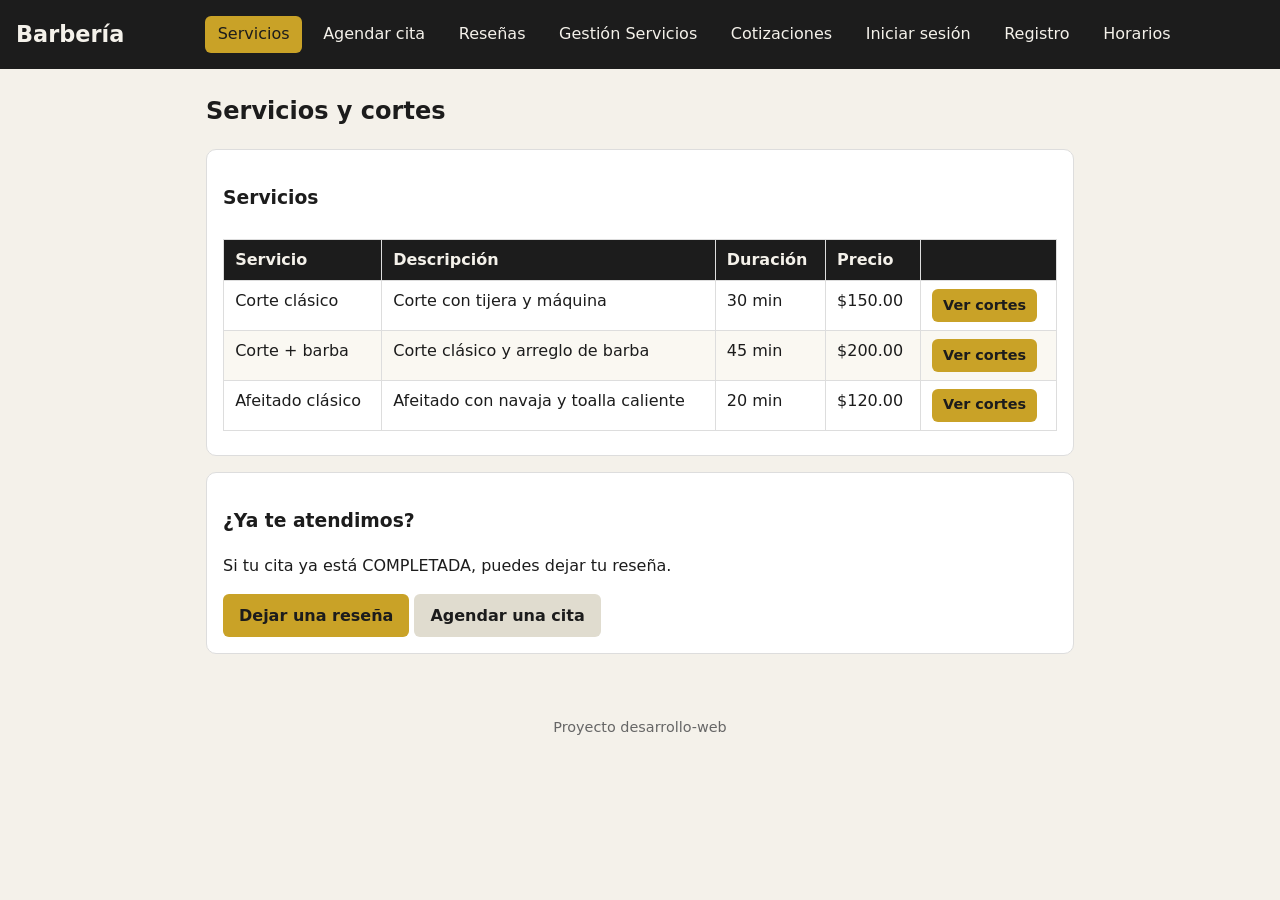
<file: frontend/index.html>
<!DOCTYPE html>
<html lang="es">
<head>
  <meta charset="UTF-8">
  <meta name="viewport" content="width=device-width, initial-scale=1.0">
  <title>Barbería — Servicios y cortes</title>
  <link rel="stylesheet" href="css/styles.css">
</head>
<body>
  <header class="topbar">
    <h1>Barbería</h1>
    <nav>
      <a href="index.html" class="activo">Servicios</a>
      <a href="agendar.html">Agendar cita</a>
      <a href="resenas.html">Reseñas</a>
      <a href="servicios.html">Gestión Servicios</a>
      <a href="cotizaciones.html">Cotizaciones</a>
      <a href="login.html" id="nav-login">Iniciar sesión</a>
      <a href="registro.html" id="nav-registro">Registro</a>
      <a href="usuarios.html" id="nav-usuarios">Usuarios</a>
      <a href="horarios.html" id="nav-horarios">Horarios</a>
    </nav>
    <span id="sesion-info" class="sesion"></span>
    <button type="button" class="btn btn-secundario" id="btn-cerrar-sesion" style="display: none;">Cerrar sesión</button>
  </header>

  <main>
    <h2>Servicios y cortes</h2>

    <!-- E4: tabla de servicios (GET /api/servicios). Cada fila tiene su botón
         "Ver cortes", que llena la tabla de cortes de abajo. -->
    <section class="card">
      <h3>Servicios</h3>
      <div class="tabla-scroll">
        <table class="tabla">
          <thead>
            <tr><th>Servicio</th><th>Descripción</th><th>Duración</th><th>Precio</th><th></th></tr>
          </thead>
          <tbody id="cuerpo-servicios" aria-live="polite">
            <tr><td colspan="5">Cargando servicios…</td></tr>
          </tbody>
        </table>
      </div>
    </section>

    <section class="card" id="seccion-cortes" style="display: none;">
      <h3 id="titulo-cortes">Cortes</h3>
      <button type="button" class="btn btn-secundario btn-pequeno" id="btn-ocultar-cortes">Ocultar cortes</button>
      <div class="tabla-scroll">
        <table class="tabla">
          <thead>
            <tr><th>Corte</th><th>Descripción</th><th>Imagen</th></tr>
          </thead>
          <tbody id="cuerpo-cortes"></tbody>
        </table>
      </div>
      <p id="mensaje-cortes" class="mensaje" aria-live="polite"></p>
    </section>

    <section class="card">
      <h3>¿Ya te atendimos?</h3>
      <p>Si tu cita ya está COMPLETADA, puedes dejar tu reseña.</p>
      <a class="btn" href="resenas.html">Dejar una reseña</a>
      <a class="btn btn-secundario" href="agendar.html">Agendar una cita</a>
    </section>
  </main>

  <footer>
    <p>Proyecto desarrollo-web</p>
  </footer>

  <script src="js/app.js"></script>
  <script src="js/usuarios.js"></script>
  <script>
    mostrarSesion();
    cargarServicios();
    document.getElementById('btn-ocultar-cortes').addEventListener('click', function () {
      document.getElementById('seccion-cortes').style.display = 'none';
    });
  </script>
</body>
</html>
</file>
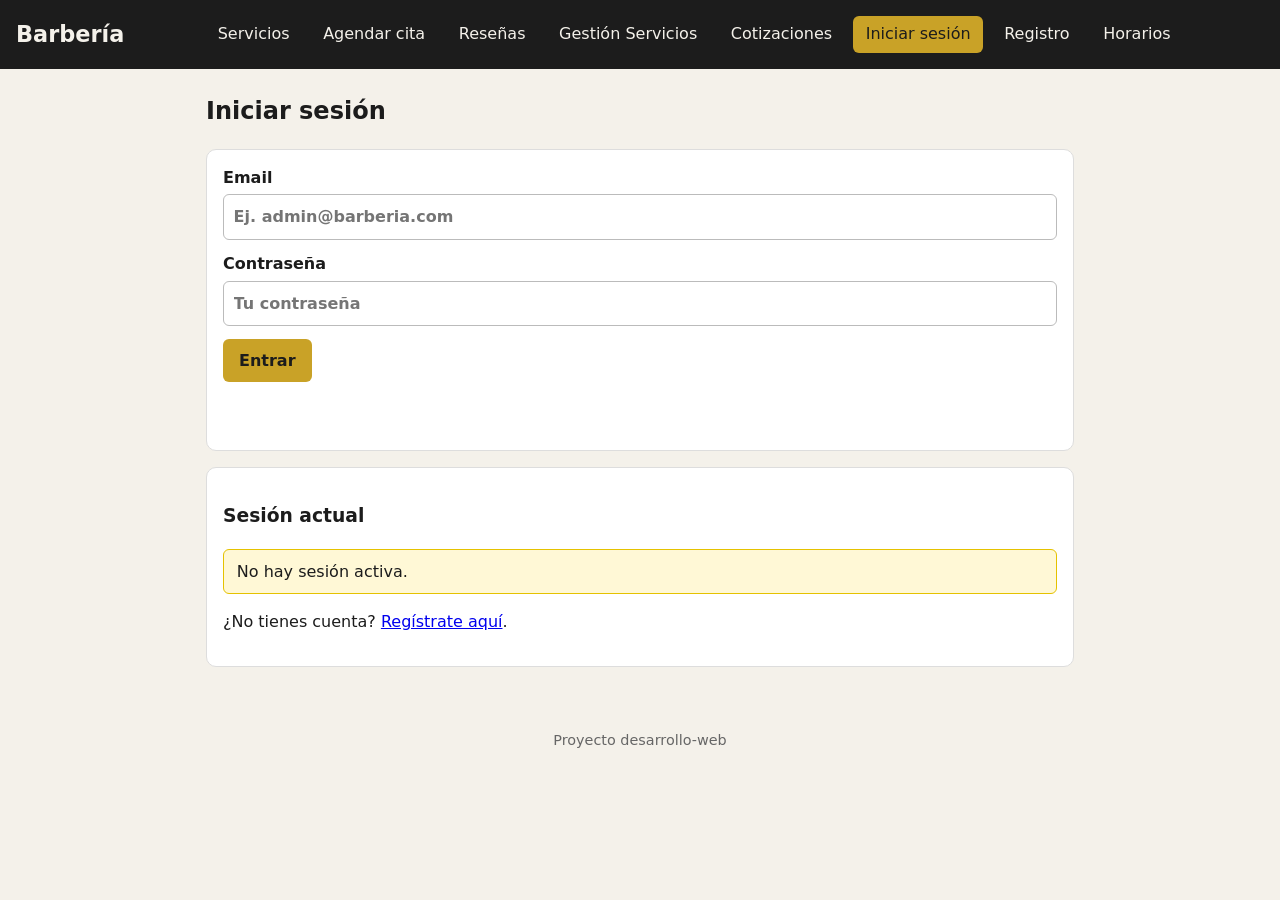
<file: frontend/agendar.html>
<!DOCTYPE html>
<html lang="es">

<head>
  <meta charset="UTF-8">
  <meta name="viewport" content="width=device-width, initial-scale=1.0">
  <title>Barbería — Agendar cita</title>
  <link rel="stylesheet" href="css/styles.css">
</head>

<body>
  <header class="topbar">
    <h1>Barbería</h1>
    <nav>
      <a href="index.html">Servicios</a>
      <a href="agendar.html" class="activo">Agendar cita</a>
      <a href="resenas.html">Reseñas</a>
      <a href="servicios.html"> Gestión Servicios</a>
      <a href="cotizaciones.html">Cotizaciones</a>
      <a href="login.html" id="nav-login">Iniciar sesión</a>
      <a href="registro.html" id="nav-registro">Registro</a>
      <a href="usuarios.html" id="nav-usuarios">Usuarios</a>
      <a href="horarios.html" id="nav-horarios">Horarios</a>
    </nav>
    <span id="sesion-info" class="sesion"></span>
    <button type="button" class="btn btn-secundario" id="btn-cerrar-sesion" style="display: none;">Cerrar sesión</button>
  </header>

  <main>
    <h2>Agendar cita</h2>

    <form id="form-cita" class="card form" novalidate>
      <label>
        Tu ID de cliente
        <input type="number" id="cliente-id" min="1" required placeholder="Ej. 4">
      </label>
      <label>
        Barbero
        <select id="barbero-id" required>
          <option value="">Cargando barberos…</option>
        </select>
      </label>
      <label>
        Servicio
        <select id="servicio-id" required>
          <option value="1">Corte clásico — 30 min · $150</option>
          <option value="2">Corte + barba — 45 min · $200</option>
          <option value="3">Afeitado clásico — 20 min · $120</option>
        </select>
      </label>
      <label>
        Corte
        <select id="corte-id" required>
          <option value="">Elige primero un servicio</option>
        </select>
      </label>
      <label>
        Fecha y hora de inicio
        <input type="datetime-local" id="fecha-hora" required>
      </label>
      <label>
        Fecha y hora de fin (se calcula sola según el servicio)
        <input type="datetime-local" id="fecha-hora-fin" required readonly>
      </label>
      <label>
        Observaciones / notas
        <textarea id="notas-cita" rows="2" placeholder="Sin máquina en las patillas"></textarea>
      </label>
      <button type="submit" class="btn">Agendar</button>
      <p id="mensaje-cita" class="mensaje" aria-live="polite"></p>
    </form>

    <section class="card">
      <h3 id="titulo-mis-citas">Mis citas</h3>
      <form id="form-filtro-citas" class="form-inline">
        <label id="campo-filtro-cliente-id">
          ID del cliente
          <input type="number" id="filtro-cliente-id" min="1" placeholder="Ej. 4">
        </label>
        <label>
          Estado
          <select id="filtro-estado">
            <option value="">Todos</option>
            <option value="PENDIENTE">Pendiente</option>
            <option value="CONFIRMADA">Confirmada</option>
            <option value="COMPLETADA">Completada</option>
            <option value="CANCELADA">Cancelada</option>
          </select>
        </label>
        <button type="submit" class="btn">Buscar</button>
      </form>
      <p id="mensaje-citas" class="mensaje" aria-live="polite"></p>
      <ul id="lista-citas" class="lista-resenas"></ul>
    </section>
    
    <section class="card" id="form-reprogramar" style="display: none;">
      <h3>Reprogramar cita</h3>
      <form id="form-reprogramar-cita" class="form">
        <input type="hidden" id="reprogramar-cita-id">
        <label>
          Nueva fecha y hora de inicio
          <input type="datetime-local" id="reprogramar-inicio" required>
        </label>
        <label>
          Nueva fecha y hora de fin
          <input type="datetime-local" id="reprogramar-fin" required>
        </label>
        <label>
          Observaciones / notas
          <textarea id="reprogramar-notas" rows="2"></textarea>
        </label>
        <button type="submit" class="btn">Guardar nueva fecha</button>
        <button type="button" class="btn btn-secundario" id="btn-cancelar-reprogramar">Cancelar</button>
        <p id="mensaje-reprogramar" class="mensaje" aria-live="polite"></p>
      </form>
    </section>

    <section class="card" id="form-cambiar-estado" style="display: none;">
      <h3 id="titulo-estado-cita">Cambiar estado de la cita</h3>
      <form id="form-estado-cita" class="form">
        <input type="hidden" id="estado-cita-id">
        <label>
          Nuevo estado
          <select id="estado-nuevo" required></select>
        </label>
        <button type="submit" class="btn">Guardar estado</button>
        <button type="button" class="btn btn-secundario" id="btn-cancelar-estado">Cancelar</button>
        <p id="mensaje-estado" class="mensaje" aria-live="polite"></p>
      </form>
    </section>

  </main>

  <footer>
    <p>Proyecto desarrollo-web</p>
  </footer>
  <script src="js/app.js"></script>
  <script src="js/citas.js"></script>
  <script src="js/usuarios.js"></script>
  <script>
    // Funciones que pedía esta página y no existían. Por eso la consola
    // marcaba "recalcularFinAgendar is not defined" y el script moría en
    // esa línea: nada de lo que venía después se ejecutaba, ni cargar los
    // barberos (por eso el select se quedaba en "Cargando barberos…") ni
    // precargar el cliente ni cargar "Mis citas" sola con la sesión.
    var DURACIONES_AGENDAR = {}; // id del servicio -> duracionMin

    async function cargarBarberosParaAgendar() {
      const sel = document.getElementById('barbero-id');
      if (!sel) return;
      try {
        const r = await apiFetch('/usuarios?rol=BARBERO');
        if (!r.ok) throw new Error(mensajeBackend(r.datos, 'HTTP ' + r.status));
        if (!r.datos.length) {
          sel.innerHTML = '<option value="">No hay barberos activos</option>';
          return;
        }
        sel.innerHTML = '<option value="">Elige…</option>' + r.datos.map(function (b) {
          return '<option value="' + b.id + '">' + (b.nombre || ('Barbero #' + b.id)) + '</option>';
        }).join('');
      } catch (e) {
        sel.innerHTML = '<option value="">No se pudieron cargar los barberos</option>';
      }
    }

    function precargarClienteId() {
      const id = sesionUsuarioId();
      if (!id) return;
      const campo = document.getElementById('cliente-id');
      if (campo) {
        campo.value = id;
        campo.readOnly = true;
      }
    }

    async function cargarServiciosParaAgendar() {
      try {
        const r = await apiFetch('/servicios');
        if (!r.ok) throw new Error(mensajeBackend(r.datos, 'HTTP ' + r.status));
        const sel = document.getElementById('servicio-id');
        if (r.datos.length && sel) {
          sel.innerHTML = r.datos.map(function (s) {
            return '<option value="' + s.id + '">' + (s.nombre || 'Servicio') + ' — ' + (s.duracionMin || 0) + ' min · $' + (s.precio != null ? s.precio : '?') + '</option>';
          }).join('');
        }
        DURACIONES_AGENDAR = {};
        (r.datos || []).forEach(function (s) { DURACIONES_AGENDAR[s.id] = s.duracionMin; });
      } catch (e) {
        // Sin conexión al backend: se quedan las 3 opciones fijas del HTML
        // y la duración se saca del texto de la opción.
      }
    }

    async function actualizarCortesAgendar() {
      const selServicio = document.getElementById('servicio-id');
      const selCorte = document.getElementById('corte-id');
      if (!selCorte) return;
      const servicioId = selServicio ? selServicio.value : '';
      if (!servicioId) {
        selCorte.innerHTML = '<option value="">Elige primero un servicio</option>';
        return;
      }
      try {
        const r = await apiFetch('/servicios/' + servicioId + '/cortes');
        if (!r.ok) throw new Error(mensajeBackend(r.datos, 'HTTP ' + r.status));
        if (!r.datos.length) {
          selCorte.innerHTML = '<option value="">Este servicio aún no tiene cortes</option>';
          return;
        }
        selCorte.innerHTML = '<option value="">Elige…</option>' + r.datos.map(function (c) {
          return '<option value="' + c.id + '">' + (c.nombre || ('Corte #' + c.id)) + '</option>';
        }).join('');
      } catch (e) {
        selCorte.innerHTML = '<option value="">No se pudieron cargar los cortes</option>';
      }
    }

    function duracionAgendarSeleccionada() {
      const sel = document.getElementById('servicio-id');
      if (!sel || !sel.value) return null;
      const id = Number(sel.value);
      if (DURACIONES_AGENDAR[id]) return DURACIONES_AGENDAR[id];
      const texto = sel.options[sel.selectedIndex] ? sel.options[sel.selectedIndex].text : '';
      const m = texto.match(/(\d+)\s*min/);
      if (m) return Number(m[1]);
      const fijos = { 1: 30, 2: 45, 3: 20 };
      return fijos[id] || null;
    }

    function recalcularFinAgendar() {
      const inicioEl = document.getElementById('fecha-hora');
      const finEl = document.getElementById('fecha-hora-fin');
      if (!inicioEl || !finEl || !inicioEl.value) return;
      const duracion = duracionAgendarSeleccionada();
      if (!duracion) return;
      const inicio = new Date(inicioEl.value);
      if (isNaN(inicio.getTime())) return;
      const fin = new Date(inicio.getTime() + duracion * 60000);
      const pad = function (n) { return String(n).padStart(2, '0'); };
      finEl.value = fin.getFullYear() + '-' + pad(fin.getMonth() + 1) + '-' + pad(fin.getDate()) +
        'T' + pad(fin.getHours()) + ':' + pad(fin.getMinutes());
    }

    mostrarSesion();
    document.getElementById('form-cita').addEventListener('submit', agendarCita);
    document.getElementById('form-filtro-citas').addEventListener('submit', function (e) {
      e.preventDefault();
      listarMisCitas();
    });
    document.getElementById('servicio-id').addEventListener('change', function () {
      actualizarCortesAgendar();
      recalcularFinAgendar();
    });
    document.getElementById('fecha-hora').addEventListener('change', recalcularFinAgendar);

    cargarBarberosParaAgendar();
    precargarClienteId();
    cargarServiciosParaAgendar().then(function () {
      actualizarCortesAgendar();
      recalcularFinAgendar();
    });

    // Si ya hay sesión, "Mis citas" se carga sola sin pedir el ID del cliente.
    (function () {
      var sesionId = sesionUsuarioId();
      if (sesionId) {
        var campoFiltro = document.getElementById('campo-filtro-cliente-id');
        var inputFiltro = document.getElementById('filtro-cliente-id');
        inputFiltro.value = sesionId;
        campoFiltro.style.display = 'none';
        // Con sesión de BARBERO la lista es de sus citas agendadas.
        var rol = '';
        try { rol = sessionStorage.getItem('usuarioRol') || ''; } catch (e) { /* sin sesión */ }
        if (rol === 'BARBERO') {
          var titulo = document.getElementById('titulo-mis-citas');
          if (titulo) titulo.textContent = 'Citas agendadas contigo';
        }
        listarMisCitas();
      }
    })();
    document.getElementById('form-reprogramar-cita').addEventListener('submit', guardarReprogramacion);
    document.getElementById('btn-cancelar-reprogramar').addEventListener('click', function () {
      document.getElementById('form-reprogramar').style.display = 'none';
    });
    document.getElementById('form-estado-cita').addEventListener('submit', guardarCambioEstadoCita);
    document.getElementById('btn-cancelar-estado').addEventListener('click', function () {
      document.getElementById('form-cambiar-estado').style.display = 'none';
    });
  </script>
</body>

</html>
</file>
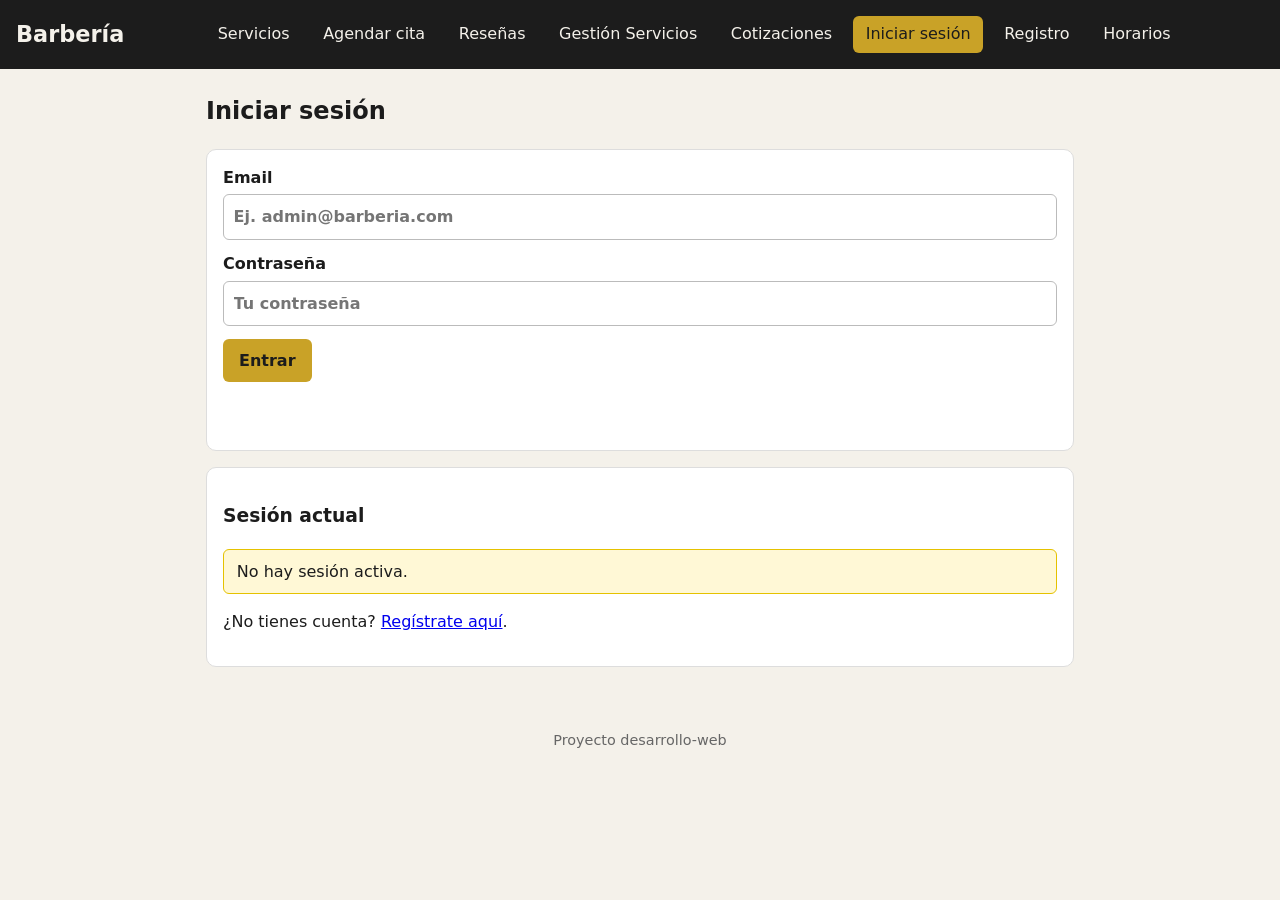
<file: frontend/cotizaciones.html>
<!DOCTYPE html>
<html lang="es">
<head>
  <meta charset="UTF-8">
  <meta name="viewport" content="width=device-width, initial-scale=1.0">
  <title>Barbería — Cotizaciones</title>
  <link rel="stylesheet" href="css/styles.css">
</head>
<body>
  <header class="topbar">
    <h1>Barbería</h1>
    <nav>
      <a href="index.html">Servicios</a>
      <a href="agendar.html">Agendar cita</a>
      <a href="resenas.html">Reseñas</a>
      <a href="servicios.html">Gestión Servicios</a>
      <a href="cotizaciones.html" class="activo">Cotizaciones</a>
      <a href="login.html" id="nav-login">Iniciar sesión</a>
      <a href="registro.html" id="nav-registro">Registro</a>
      <a href="usuarios.html" id="nav-usuarios">Usuarios</a>
      <a href="horarios.html" id="nav-horarios">Horarios</a>
    </nav>
    <span id="sesion-info" class="sesion"></span>
    <button type="button" class="btn btn-secundario" id="btn-cerrar-sesion" style="display: none;">Cerrar sesión</button>
  </header>

  <main>
    <h2>Cotizaciones</h2>
    <section class="card">
      <h3>Crear cotización</h3>
      <form id="form-cotizacion" class="form">
        <label>
          ID del cliente
          <input type="number" id="cotizacion-cliente-id" min="1" required placeholder="Ej. 2">
        </label>
        <label>
          Servicio
          <select id="renglon-servicio-id">
            <option value="1">Corte clásico — 30 min · $150</option>
            <option value="2">Corte + barba — 45 min · $200</option>
            <option value="3">Afeitado clásico — 20 min · $120</option>
          </select>
        </label>
        <label>
          Cantidad
          <input type="number" id="renglon-cantidad" min="1" value="1">
        </label>
        <button type="button" class="btn btn-secundario" id="btn-agregar-renglon">Agregar renglón</button>
        <p id="mensaje-renglon" class="mensaje" aria-live="polite"></p>
        <div class="tabla-scroll">
          <table class="tabla">
            <thead>
              <tr><th>Servicio</th><th>Cantidad</th><th>Precio unit.</th><th>Subtotal</th><th></th></tr>
            </thead>
            <tbody id="cuerpo-renglones" aria-live="polite">
              <tr><td colspan="5">Sin renglones todavía. Agrega al menos un servicio.</td></tr>
            </tbody>
          </table>
        </div>
        <p id="total-cotizacion" class="resumen">Total estimado: $0.00 (lo calcula el servidor al crearla).</p>
        <button type="submit" class="btn">Crear cotización</button>
        <p id="mensaje-cotizacion" class="mensaje" aria-live="polite"></p>
      </form>
    </section>

    <section class="card">
      <h3>Ver cotizaciones</h3>
      <form id="form-buscar-cotizaciones" class="form-inline">
        <label id="campo-cliente-select">
          Cliente (admin)
          <select id="buscar-cliente-select">
            <option value="">— elige un cliente —</option>
          </select>
        </label>
        <label>
          ID del cliente
          <input type="number" id="buscar-cliente-id" min="1" placeholder="Ej. 2">
        </label>
        <button type="submit" class="btn">Buscar</button>
      </form>
      <form id="form-filtro-cotizaciones" class="form-inline">
        <label>
          Desde
          <input type="date" id="filtro-cotizacion-desde">
        </label>
        <label>
          Hasta
          <input type="date" id="filtro-cotizacion-hasta">
        </label>
        <label>
          Tipo de corte / servicio
          <select id="filtro-cotizacion-servicio">
            <option value="">Todos</option>
          </select>
        </label>
        <button type="button" class="btn btn-secundario" id="btn-filtrar-cotizaciones">Filtrar</button>
        <button type="button" class="btn btn-secundario" id="btn-limpiar-filtro-cotizaciones">Limpiar filtros</button>
      </form>
      <p id="mensaje-lista-cotizaciones" class="mensaje" aria-live="polite"></p>
      <div class="tabla-scroll">
        <table class="tabla">
          <thead>
            <tr><th>ID</th><th>Fecha</th><th>Total</th><th>Estado</th><th>Acciones</th></tr>
          </thead>
          <tbody id="cuerpo-cotizaciones" aria-live="polite">
            <tr><td colspan="5">Busca un cliente para ver sus cotizaciones.</td></tr>
          </tbody>
        </table>
      </div>
    </section>

    <section class="card" id="seccion-detalle" style="display: none;">
      <h3 id="titulo-detalle">Detalle de la cotización</h3>
      <div class="tabla-scroll">
        <table class="tabla">
          <thead>
            <tr><th>Servicio</th><th>Cantidad</th><th>Precio unit.</th><th>Subtotal</th></tr>
          </thead>
          <tbody id="cuerpo-detalle"></tbody>
        </table>
      </div>
      <p id="mensaje-detalle" class="mensaje" aria-live="polite"></p>
    </section>
  </main>

  <script src="js/app.js"></script>
  <script src="js/cotizaciones.js"></script>
  <script src="js/usuarios.js"></script>
  <script>
    // Funciones que pedía esta página y no existían (mismo caso que agendar:
    // el script moría en la primera llamada que no existe, así que los
    // botones nunca se conectaban y el resto tampoco corría).
    function esAdminSesion() {
      return (sessionStorage.getItem('usuarioRol') || '') === 'ADMIN';
    }

    function precargarClienteCotizacion() {
      const id = sesionUsuarioId();
      if (!id) return;
      const campo = document.getElementById('cotizacion-cliente-id');
      if (campo) {
        campo.value = id;
        campo.readOnly = true;
      }
    }

    async function cargarClientesParaCotizacion() {
      const sel = document.getElementById('buscar-cliente-select');
      if (!sel) return;
      try {
        const r = await apiFetch('/usuarios?rol=CLIENTE');
        if (!r.ok) throw new Error(mensajeBackend(r.datos, 'HTTP ' + r.status));
        if (!r.datos.length) {
          sel.innerHTML = '<option value="">No hay clientes</option>';
          return;
        }
        sel.innerHTML = '<option value="">— elige un cliente —</option>' + r.datos.map(function (u) {
          return '<option value="' + u.id + '">' + (u.nombre || ('Cliente #' + u.id)) + '</option>';
        }).join('');
      } catch (e) {
        sel.innerHTML = '<option value="">No se pudieron cargar los clientes</option>';
      }
    }

    function pintarFiltroServiciosCotizacion() {
      const sel = document.getElementById('filtro-cotizacion-servicio');
      if (!sel || sel.options.length > 1 || !SERVICIOS_CACHE.length) return;
      sel.innerHTML = '<option value="">Todos</option>' + SERVICIOS_CACHE.map(function (s) {
        return '<option value="' + s.id + '">' + (s.nombre || ('Servicio #' + s.id)) + '</option>';
      }).join('');
    }

    function aplicarFiltrosCotizaciones() {
      pintarFiltroServiciosCotizacion();
      const desde = document.getElementById('filtro-cotizacion-desde').value;
      const hasta = document.getElementById('filtro-cotizacion-hasta').value;
      const servicioId = document.getElementById('filtro-cotizacion-servicio').value;
      const filtradas = (COTIZACIONES_CACHE || []).filter(function (c) {
        const fecha = c.fecha ? String(c.fecha).slice(0, 10) : '';
        if (desde && fecha < desde) return false;
        if (hasta && fecha > hasta) return false;
        if (servicioId) {
          const tiene = (c.detalle || []).some(function (d) {
            return d.servicio && Number(d.servicio.id) === Number(servicioId);
          });
          if (!tiene) return false;
        }
        return true;
      });
      pintarCotizaciones(filtradas);
      mostrarMensaje('mensaje-lista-cotizaciones', filtradas.length + ' cotización(es) con los filtros aplicados.', false);
    }

    mostrarSesion();
    cargarServiciosParaCotizacion().then(pintarFiltroServiciosCotizacion);
    pintarRenglones();
    precargarClienteCotizacion();
    document.getElementById('btn-agregar-renglon').addEventListener('click', agregarRenglon);
    document.getElementById('form-cotizacion').addEventListener('submit', crearCotizacion);
    document.getElementById('form-buscar-cotizaciones').addEventListener('submit', buscarCotizaciones);
    document.getElementById('btn-filtrar-cotizaciones').addEventListener('click', aplicarFiltrosCotizaciones);
    document.getElementById('btn-limpiar-filtro-cotizaciones').addEventListener('click', function () {
      document.getElementById('filtro-cotizacion-desde').value = '';
      document.getElementById('filtro-cotizacion-hasta').value = '';
      document.getElementById('filtro-cotizacion-servicio').value = '';
      aplicarFiltrosCotizaciones();
    });
    document.getElementById('buscar-cliente-select').addEventListener('change', function () {
      if (this.value) {
        document.getElementById('buscar-cliente-id').value = this.value;
        buscarCotizaciones();
      }
    });

    // Admin: selector de clientes por nombre. Cliente logueado: carga sus propias
    // cotizaciones sin pedir el ID.
    (function () {
      if (esAdminSesion()) {
        cargarClientesParaCotizacion();
      } else {
        document.getElementById('campo-cliente-select').style.display = 'none';
        var sesionId = sesionUsuarioId();
        if (sesionId) {
          document.getElementById('buscar-cliente-id').value = sesionId;
          buscarCotizaciones();
        }
      }
    })();
  </script>
</body>
</html>
</file>
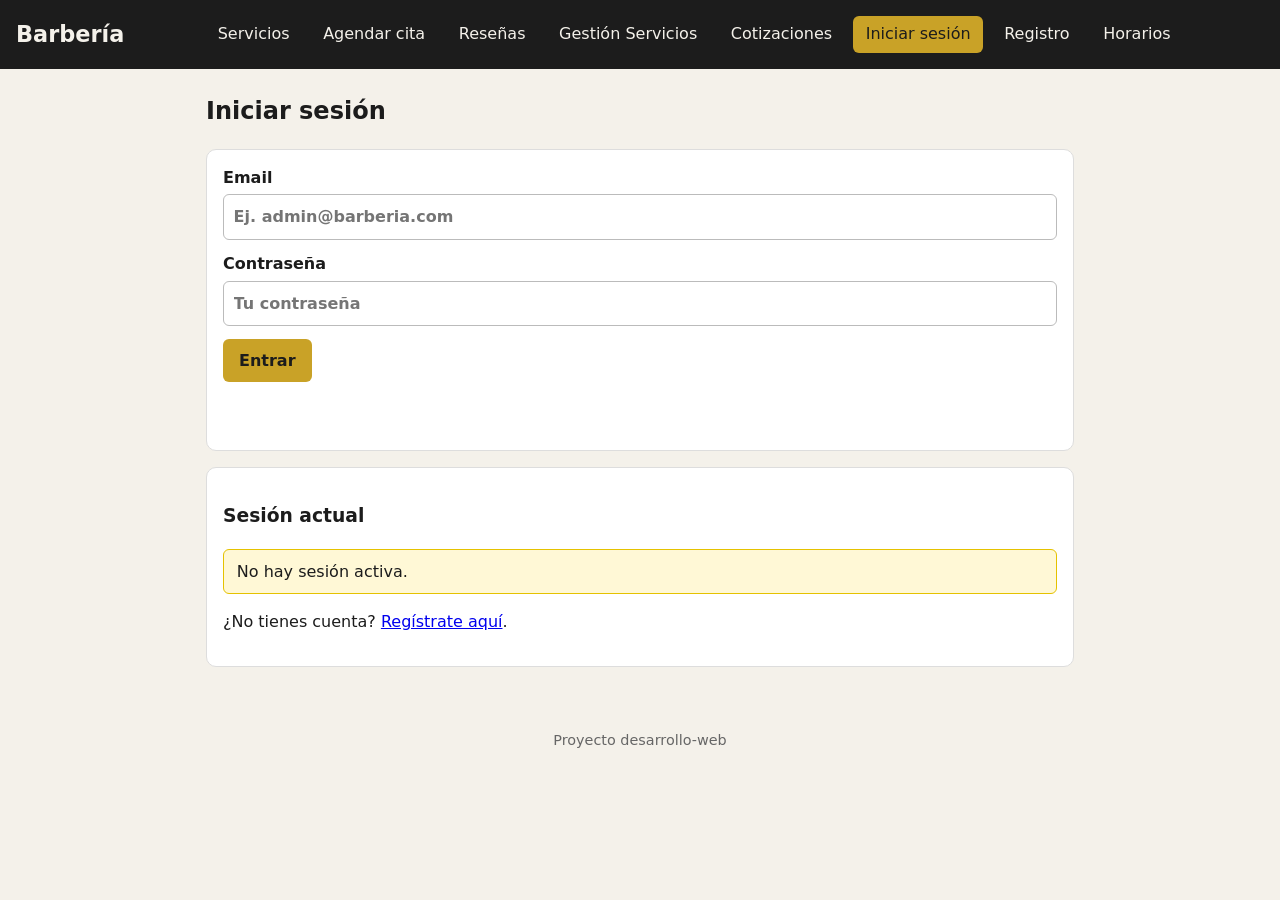
<file: frontend/horarios.html>
<!DOCTYPE html>
<html lang="es">
<head>
  <meta charset="UTF-8">
  <meta name="viewport" content="width=device-width, initial-scale=1.0">
  <title>Barbería — Horarios del barbero</title>
  <link rel="stylesheet" href="css/styles.css">
</head>
<body>
  <header class="topbar">
    <h1>Barbería</h1>
    <nav>
      <a href="index.html">Servicios</a>
      <a href="agendar.html">Agendar cita</a>
      <a href="resenas.html">Reseñas</a>
      <a href="servicios.html">Gestión Servicios</a>
      <a href="cotizaciones.html">Cotizaciones</a>
      <a href="login.html" id="nav-login">Iniciar sesión</a>
      <a href="registro.html" id="nav-registro">Registro</a>
      <a href="usuarios.html" id="nav-usuarios">Usuarios</a>
      <a href="horarios.html" id="nav-horarios" class="activo">Horarios</a>
    </nav>
    <span id="sesion-info" class="sesion"></span>
    <button type="button" class="btn btn-secundario" id="btn-cerrar-sesion" style="display: none;">Cerrar sesión</button>
  </header>

  <main>
    <h2>Horarios del barbero</h2>

    <section class="card">
      <h3>Elegir barbero</h3>
      <form id="form-elegir-barbero" class="form-inline">
        <label>
          Barbero
          <select id="horario-barbero-id" required>
            <option value="">Cargando barberos…</option>
          </select>
        </label>
        <button type="submit" class="btn">Ver horarios</button>
      </form>
      <p id="mensaje-lista-horarios" class="mensaje" aria-live="polite"></p>
      <div class="tabla-scroll">
        <table class="tabla">
          <thead>
            <tr><th>Día</th><th>Inicio</th><th>Fin</th><th>Acciones</th></tr>
          </thead>
          <tbody id="cuerpo-horarios" aria-live="polite">
            <tr><td colspan="4">Elige un barbero para ver sus horarios.</td></tr>
          </tbody>
        </table>
      </div>
    </section>

    <section class="card" id="seccion-crear-horario">
      <h3>Crear horario</h3>
      <form id="form-horario" class="form" novalidate>
        <label>
          Día de la semana
          <select id="horario-dia" required>
            <option value="1">Lunes</option>
            <option value="2">Martes</option>
            <option value="3">Miércoles</option>
            <option value="4">Jueves</option>
            <option value="5">Viernes</option>
            <option value="6">Sábado</option>
            <option value="7">Domingo</option>
          </select>
        </label>
        <label>
          Hora de inicio
          <input type="time" id="horario-inicio" required>
        </label>
        <label>
          Hora de fin
          <input type="time" id="horario-fin" required>
        </label>
        <button type="submit" class="btn">Crear horario</button>
        <p id="mensaje-horario" class="mensaje" aria-live="polite"></p>
      </form>
    </section>

    <section class="card" id="seccion-editar-horario" style="display: none;">
      <h3>Editar horario</h3>
      <form id="form-editar-horario" class="form" novalidate>
        <input type="hidden" id="editar-horario-id">
        <label>
          Día de la semana
          <select id="editar-horario-dia" required>
            <option value="1">Lunes</option>
            <option value="2">Martes</option>
            <option value="3">Miércoles</option>
            <option value="4">Jueves</option>
            <option value="5">Viernes</option>
            <option value="6">Sábado</option>
            <option value="7">Domingo</option>
          </select>
        </label>
        <label>
          Hora de inicio
          <input type="time" id="editar-horario-inicio" required>
        </label>
        <label>
          Hora de fin
          <input type="time" id="editar-horario-fin" required>
        </label>
        <button type="submit" class="btn">Guardar cambios</button>
        <button type="button" class="btn btn-secundario" id="btn-cancelar-editar-horario">Cancelar</button>
        <p id="mensaje-editar-horario" class="mensaje" aria-live="polite"></p>
      </form>
    </section>
  </main>

  <footer>
    <p>Proyecto desarrollo-web</p>
  </footer>

  <script src="js/app.js"></script>
  <script src="js/usuarios.js"></script>
  <script src="js/horarios.js"></script>
  <script>
    pintarSesion();
    document.getElementById('form-elegir-barbero').addEventListener('submit', function (e) {
      e.preventDefault();
      cargarHorarios();
    });
    document.getElementById('form-horario').addEventListener('submit', crearHorario);
    document.getElementById('form-editar-horario').addEventListener('submit', guardarEdicionHorario);
    document.getElementById('btn-cancelar-editar-horario').addEventListener('click', function () {
      document.getElementById('seccion-editar-horario').style.display = 'none';
    });
    cargarBarberosHorarios();
  </script>
</body>
</html>
</file>
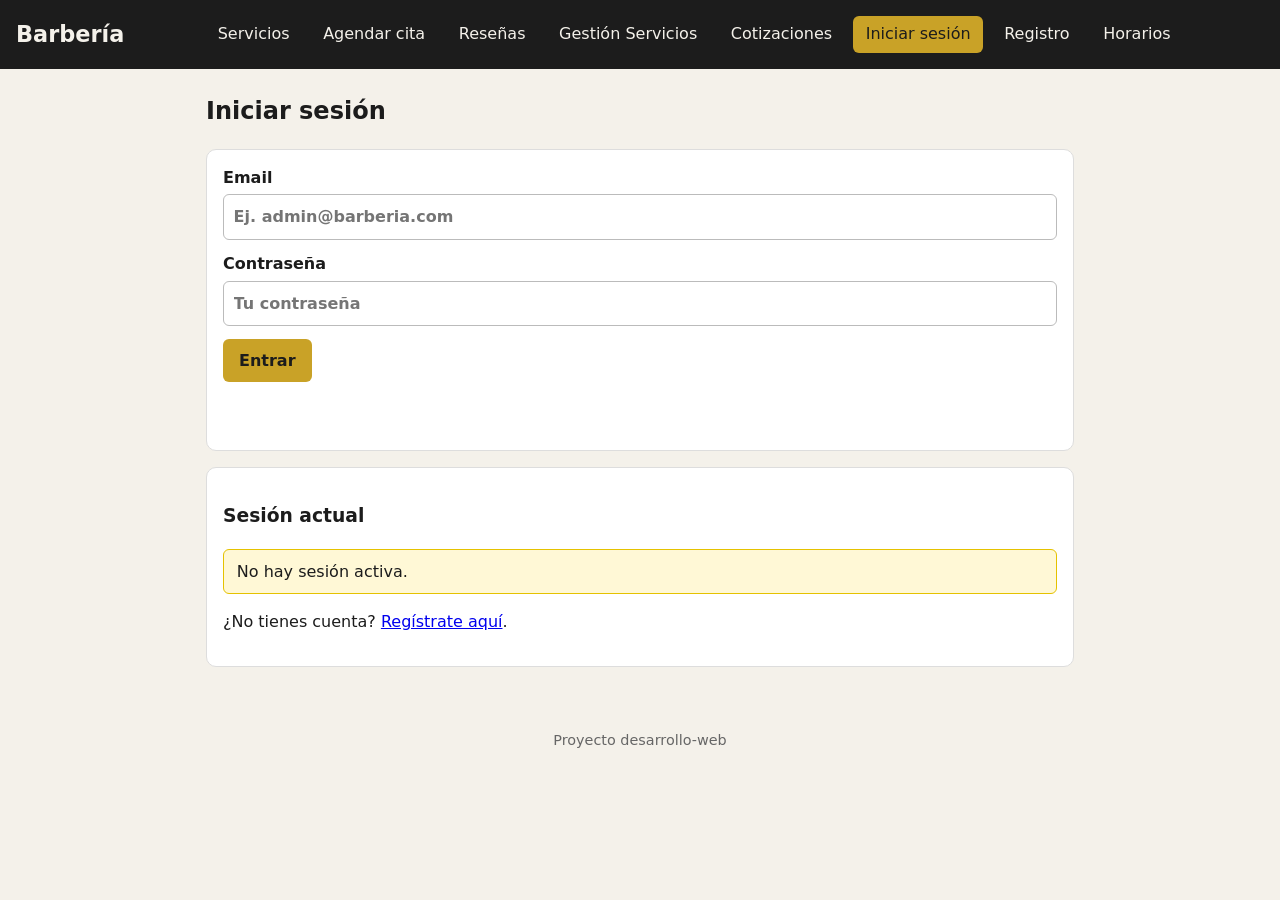
<file: frontend/login.html>
<!DOCTYPE html>
<html lang="es">
<head>
  <meta charset="UTF-8">
  <meta name="viewport" content="width=device-width, initial-scale=1.0">
  <title>Barbería — Iniciar sesión</title>
  <link rel="stylesheet" href="css/styles.css">
</head>
<body>
  <header class="topbar">
    <h1>Barbería</h1>
    <nav>
      <a href="index.html">Servicios</a>
      <a href="agendar.html">Agendar cita</a>
      <a href="resenas.html">Reseñas</a>
      <a href="servicios.html">Gestión Servicios</a>
      <a href="cotizaciones.html">Cotizaciones</a>
      <a href="login.html" id="nav-login" class="activo">Iniciar sesión</a>
      <a href="registro.html" id="nav-registro">Registro</a>
      <a href="usuarios.html" id="nav-usuarios">Usuarios</a>
      <a href="horarios.html" id="nav-horarios">Horarios</a>
    </nav>
    <span id="sesion-info" class="sesion"></span>
    <button type="button" class="btn btn-secundario" id="btn-cerrar-sesion" style="display: none;">Cerrar sesión</button>
  </header>

  <main>
    <h2>Iniciar sesión</h2>

    <form id="form-login" class="card form">
      <label>
        Email
        <input type="email" id="login-email" required placeholder="Ej. admin@barberia.com">
      </label>
      <label>
        Contraseña
        <input type="password" id="login-password" required placeholder="Tu contraseña">
      </label>
      <button type="submit" class="btn">Entrar</button>
      <p id="mensaje-login" class="mensaje" aria-live="polite"></p>
    </form>

    <section class="card">
      <h3>Sesión actual</h3>
      <p id="sesion-actual" class="nota">No hay sesión activa.</p>
      <p>¿No tienes cuenta? <a href="registro.html">Regístrate aquí</a>.</p>
    </section>
  </main>

  <footer>
    <p>Proyecto desarrollo-web</p>
  </footer>

  <script src="js/app.js"></script>
  <script src="js/usuarios.js"></script>
  <script>
    pintarSesion();
    document.getElementById('form-login').addEventListener('submit', function (event) {
      var habiaSesion = sesionUsuarioId();
      iniciarSesion(event).then(function () {
        if (!habiaSesion && sesionUsuarioId()) {
          var destino = null;
          try { destino = sessionStorage.getItem('paginaDestino'); sessionStorage.removeItem('paginaDestino'); } catch (e) { /* nada */ }
          setTimeout(function () { window.location.href = destino || 'index.html'; }, 900);
        }
      });
    });
  </script>
</body>
</html>
</file>
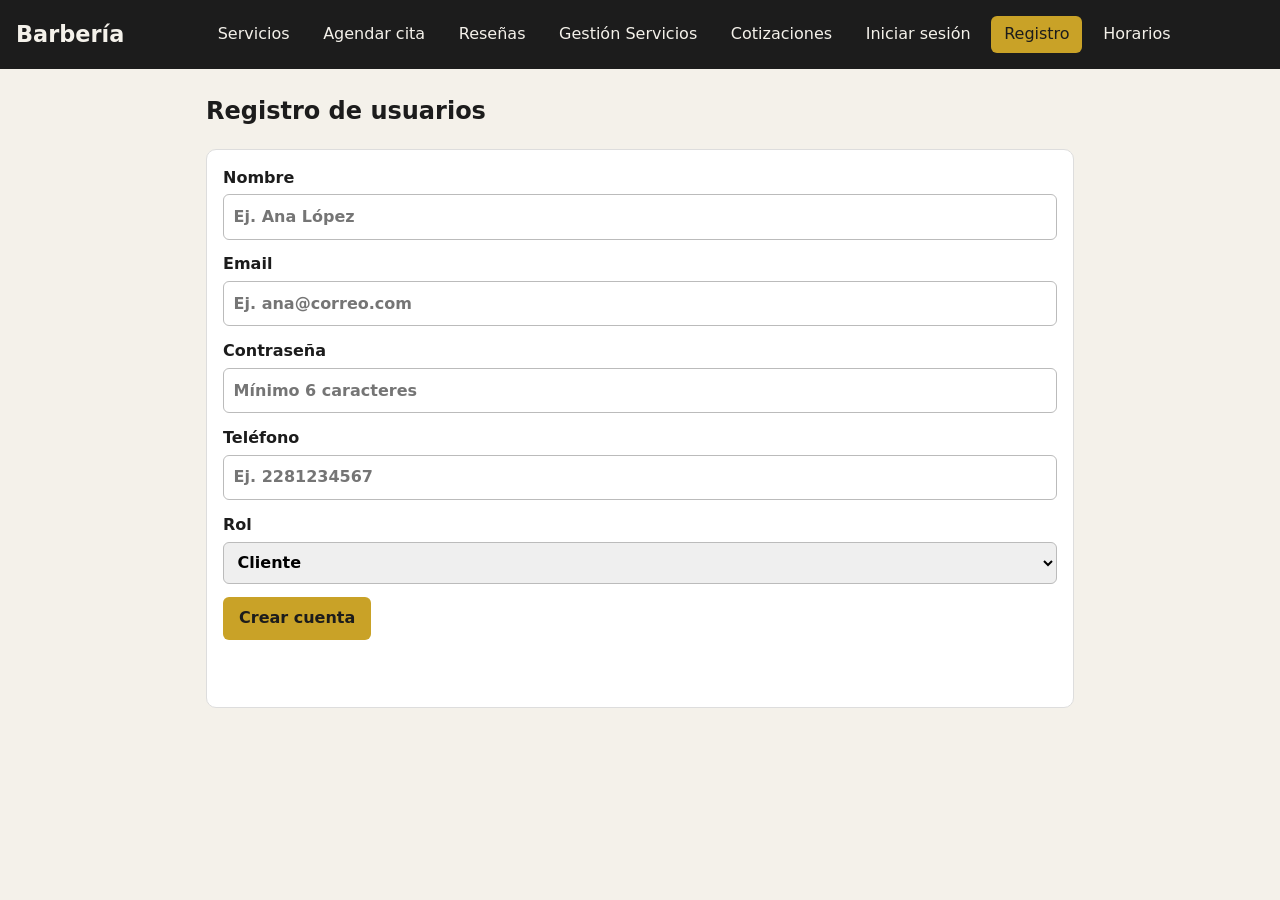
<file: frontend/registro.html>
<!DOCTYPE html>
<html lang="es">
<head>
  <meta charset="UTF-8">
  <meta name="viewport" content="width=device-width, initial-scale=1.0">
  <title>Barbería — Registro</title>
  <link rel="stylesheet" href="css/styles.css">
</head>
<body>
  <header class="topbar">
    <h1>Barbería</h1>
    <nav>
      <a href="index.html">Servicios</a>
      <a href="agendar.html">Agendar cita</a>
      <a href="resenas.html">Reseñas</a>
      <a href="servicios.html">Gestión Servicios</a>
      <a href="cotizaciones.html">Cotizaciones</a>
      <a href="login.html" id="nav-login">Iniciar sesión</a>
      <a href="registro.html" id="nav-registro" class="activo">Registro</a>
      <a href="usuarios.html" id="nav-usuarios">Usuarios</a>
      <a href="horarios.html" id="nav-horarios">Horarios</a>
    </nav>
    <span id="sesion-info" class="sesion"></span>
    <button type="button" class="btn btn-secundario" id="btn-cerrar-sesion" style="display: none;">Cerrar sesión</button>
  </header>

  <main>
    <h2>Registro de usuarios</h2>

    <form id="form-registro" class="card form">
      <label>
        Nombre
        <input type="text" id="registro-nombre" required placeholder="Ej. Ana López">
      </label>
      <label>
        Email
        <input type="email" id="registro-email" required placeholder="Ej. ana@correo.com">
      </label>
      <label>
        Contraseña
        <input type="password" id="registro-password" required minlength="6" placeholder="Mínimo 6 caracteres">
      </label>
      <label>
        Teléfono
        <input type="tel" id="registro-telefono" placeholder="Ej. 2281234567">
      </label>
      <label>
        Rol
        <select id="registro-rol" required>
          <option value="CLIENTE">Cliente</option>
          <option value="BARBERO">Barbero</option>
          <option value="ADMIN">Administrador</option>
        </select>
      </label>
      <button type="submit" class="btn">Crear cuenta</button>
      <p id="mensaje-registro" class="mensaje" aria-live="polite"></p>
    </form>

  </main>

  <script src="js/app.js"></script>
  <script src="js/usuarios.js"></script>
  <script>
    pintarSesion();
    ajustarRolesRegistro();
    document.getElementById('form-registro').addEventListener('submit', registrarUsuario);
  </script>
</body>
</html>
</file>
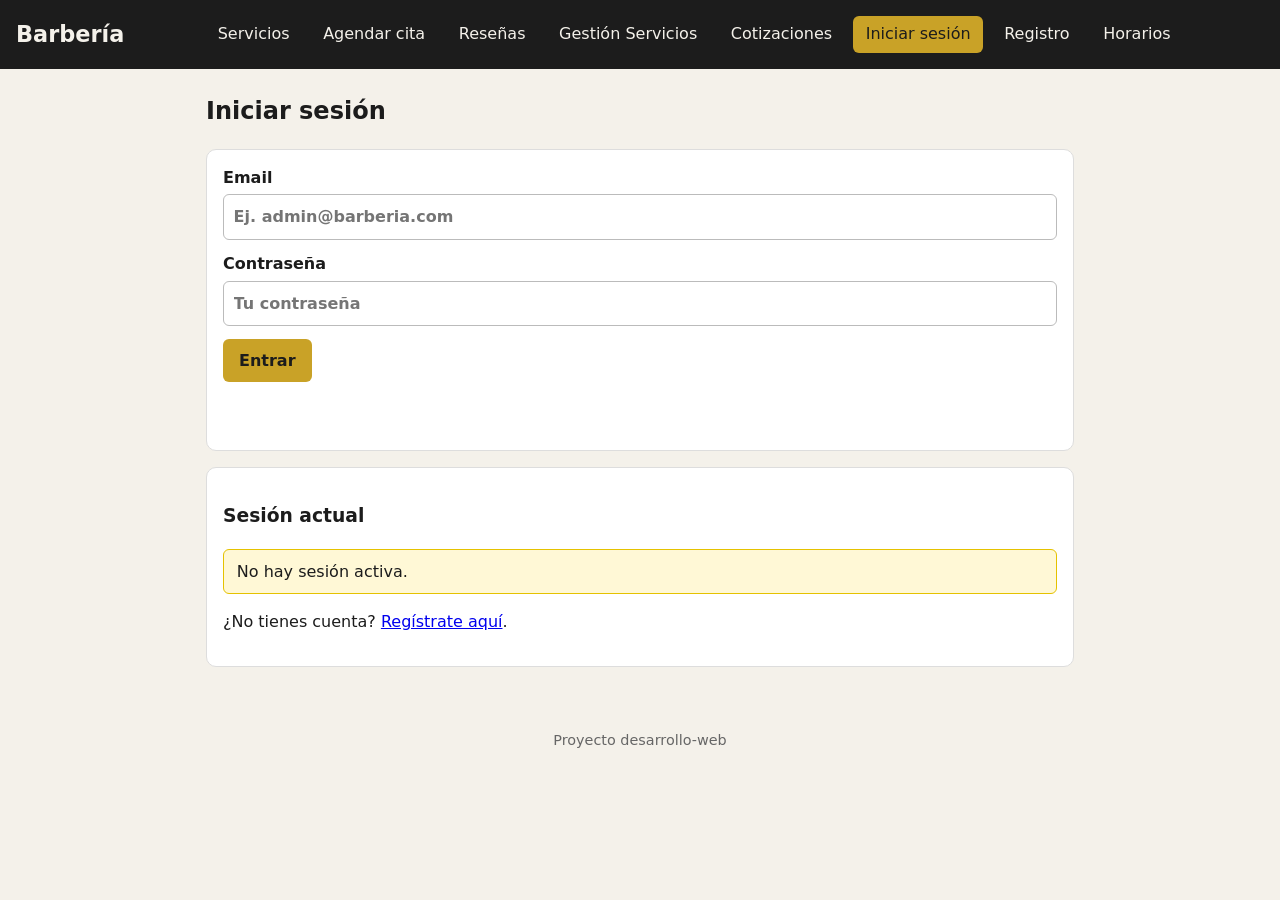
<file: frontend/resenas.html>
<!DOCTYPE html>
<html lang="es">

<head>
  <meta charset="UTF-8">
  <meta name="viewport" content="width=device-width, initial-scale=1.0">
  <title>Barbería — Reseñas</title>
  <link rel="stylesheet" href="css/styles.css">
</head>

<body>
  <header class="topbar">
    <h1>Barbería</h1>
    <nav>
      <a href="index.html">Servicios</a>
      <a href="agendar.html">Agendar cita</a>
      <a href="resenas.html" class="activo">Reseñas</a>
      <a href="servicios.html">Gestión Servicios</a>
      <a href="cotizaciones.html">Cotizaciones</a>
      <a href="login.html" id="nav-login">Iniciar sesión</a>
      <a href="registro.html" id="nav-registro">Registro</a>
      <a href="usuarios.html" id="nav-usuarios">Usuarios</a>
      <a href="horarios.html" id="nav-horarios">Horarios</a>
    </nav>
    <span id="sesion-info" class="sesion"></span>
    <button type="button" class="btn btn-secundario" id="btn-cerrar-sesion" style="display: none;">Cerrar sesión</button>
  </header>

  <main>
    <h2>Reseñas</h2>

    <section class="card">
      <h3>Ver reseñas de un barbero</h3>
      <form id="form-buscar" class="form-inline">
        <label>
          Barbero
          <select id="buscar-barbero-select">
            <option value="">— todos —</option>
          </select>
        </label>
        <label>
          ID del barbero
          <input type="number" id="buscar-barbero-id" min="1" placeholder="Ej. 3">
        </label>
        <button type="submit" class="btn">Buscar</button>
        <button type="button" class="btn btn-secundario" id="btn-todas">Ver todas</button>
      </form>
      <!-- Resumen del barbero (GET /api/resenas/resumen?barberoId=, E3). -->
      <p id="resumen-barbero" class="resumen" aria-live="polite"></p>
      <p id="mensaje-lista" class="mensaje" aria-live="polite"></p>
      <!-- E4: las reseñas se muestran en TABLA, no en lista. -->
      <div class="tabla-scroll">
        <table class="tabla">
          <thead>
            <tr>
              <th>Cita</th>
              <th>Calificación</th>
              <th>Comentario</th>
              <th>Fecha</th>
              <th>Acciones</th>
            </tr>
          </thead>
          <tbody id="cuerpo-resenas" aria-live="polite">
            <tr>
              <td colspan="5">Cargando reseñas…</td>
            </tr>
          </tbody>
        </table>
      </div>
    </section>

    <!-- Formulario de edición, oculto hasta pulsar "Editar" en una reseña. -->
    <section class="card" id="form-editar-resena" style="display: none;">
      <h3>Editar reseña</h3>
      <form id="form-editar" class="form">
        <input type="hidden" id="editar-resena-id">
        <label>
          Calificación (1 a 5)
          <select id="editar-calificacion" required>
            <option value="5">★★★★★ — 5</option>
            <option value="4">★★★★☆ — 4</option>
            <option value="3">★★★☆☆ — 3</option>
            <option value="2">★★☆☆☆ — 2</option>
            <option value="1">★☆☆☆☆ — 1</option>
          </select>
        </label>
        <label>
          Comentario
          <textarea id="editar-comentario" rows="3"></textarea>
        </label>
        <button type="submit" class="btn">Guardar cambios</button>
        <button type="button" class="btn btn-secundario" id="btn-cancelar-editar">Cancelar</button>
        <p id="mensaje-editar" class="mensaje" aria-live="polite"></p>
      </form>
    </section>

    <section class="card">
      <h3>Dejar una reseña</h3>
      <form id="form-resena" class="form">
        <label>
          ID de la cita
          <input type="number" id="cita-id" min="1" required placeholder="Ej. 1">
        </label>
        <label>
          Tu ID de cliente (si no hay sesión guardada, se envía como X-Usuario-Id)
          <input type="number" id="usuario-id" min="1" placeholder="Ej. 2">
        </label>
        <label>
          Calificación (1 a 5)
          <select id="calificacion" required>
            <option value="">Elige…</option>
            <option value="5">★★★★★ — 5</option>
            <option value="4">★★★★☆ — 4</option>
            <option value="3">★★★☆☆ — 3</option>
            <option value="2">★★☆☆☆ — 2</option>
            <option value="1">★☆☆☆☆ — 1</option>
          </select>
        </label>
        <label>
          Comentario
          <textarea id="comentario" rows="3" placeholder="Excelente corte y buen trato"></textarea>
        </label>
        <button type="submit" class="btn">Enviar reseña</button>
        <p id="mensaje-resena" class="mensaje" aria-live="polite"></p>
      </form>
    </section>
  </main>
  <script src="js/common.js"></script>
  <script src="js/resenas.js"></script>
  <script src="js/usuarios.js"></script>

  <script>
    mostrarSesion();
    document.getElementById('form-buscar').addEventListener('submit', buscarResenas);
    document.getElementById('btn-todas').addEventListener('click', listarTodasResenas);
    document.getElementById('form-resena').addEventListener('submit', enviarResena);
    document.getElementById('form-editar').addEventListener('submit', guardarEdicionResena);
    document.getElementById('btn-cancelar-editar').addEventListener('click', function () {
      document.getElementById('form-editar-resena').style.display = 'none';
    });
    listarTodasResenas();
    precargarDatosResena();
    cargarBarberosParaResenas();
    document.getElementById('buscar-barbero-select').addEventListener('change', function () {
      document.getElementById('buscar-barbero-id').value = this.value;
      if (this.value) {
        listarResenas(Number(this.value));
      } else {
        listarTodasResenas();
      }
    });
  </script>
</body>

</html>
</file>
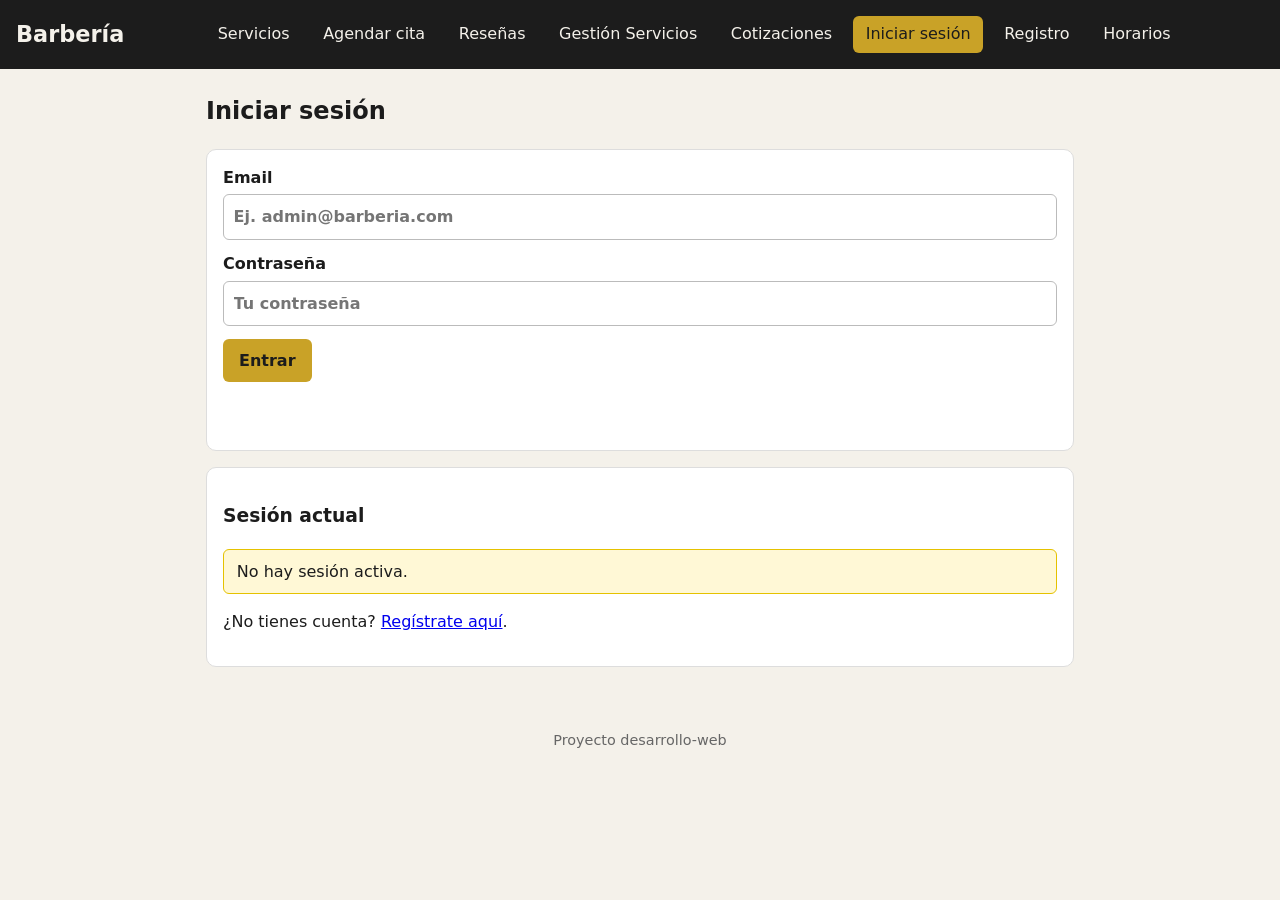
<file: frontend/servicios.html>
<!DOCTYPE html>
<html lang="es">
<head>
  <meta charset="UTF-8">
  <meta name="viewport" content="width=device-width, initial-scale=1.0">
  <title>Barbería — Servicios y cortes (admin)</title>
  <link rel="stylesheet" href="css/styles.css">
</head>
<body>
  <header class="topbar">
    <h1>Barbería</h1>
    <nav>
      <a href="index.html">Servicios</a>
      <a href="agendar.html">Agendar cita</a>
      <a href="resenas.html">Reseñas</a>
      <a href="servicios.html" class="activo">Gestión Servicios</a>
      <a href="cotizaciones.html">Cotizaciones</a>
      <a href="login.html" id="nav-login">Iniciar sesión</a>
      <a href="registro.html" id="nav-registro">Registro</a>
      <a href="usuarios.html" id="nav-usuarios">Usuarios</a>
      <a href="horarios.html" id="nav-horarios">Horarios</a>
    </nav>
    <span id="sesion-info" class="sesion"></span>
    <button type="button" class="btn btn-secundario" id="btn-cerrar-sesion" style="display: none;">Cerrar sesión</button>
  </header>

  <main>
    <h2>Servicios y cortes — Administración</h2>
    <section class="card">
      <h3>Tu ID de administrador</h3>
      <form class="form-inline" onsubmit="return false;">
        <label>
          ID de administrador
          <input type="number" id="admin-id" min="1" placeholder="Ej. 1">
        </label>
      </form>
    </section>

    <section class="card">
      <h3>Servicios</h3>
      <p id="mensaje-servicios" class="mensaje" aria-live="polite"></p>
      <div class="tabla-scroll">
        <table class="tabla">
          <thead>
            <tr><th>Servicio</th><th>Descripción</th><th>Duración</th><th>Precio</th><th>Acciones</th></tr>
          </thead>
          <tbody id="cuerpo-servicios-admin" aria-live="polite">
            <tr><td colspan="5">Cargando servicios…</td></tr>
          </tbody>
        </table>
      </div>
    </section>

    <section class="card">
      <h3 id="titulo-form-servicio">Nuevo servicio</h3>
      <form id="form-servicio" class="form">
        <input type="hidden" id="servicio-id">
        <label>
          Nombre
          <input type="text" id="servicio-nombre" required placeholder="Ej. Corte clásico" maxlength="100">
        </label>
        <label>
          Descripción
          <textarea id="servicio-descripcion" rows="2" placeholder="Ej. Corte con tijera y máquina"></textarea>
        </label>
        <label>
          Duración (minutos)
          <input type="number" id="servicio-duracion" min="1" required placeholder="Ej. 30">
        </label>
        <label>
          Precio
          <input type="number" id="servicio-precio" min="0" step="0.01" required placeholder="Ej. 150.00">
        </label>
        <button type="submit" class="btn">Guardar servicio</button>
        <button type="button" class="btn btn-secundario" id="btn-cancelar-servicio" style="display: none;">Cancelar edición</button>
        <p id="mensaje-servicio" class="mensaje" aria-live="polite"></p>
      </form>
    </section>

    <section class="card">
      <h3 id="titulo-cortes-admin">Cortes</h3>
      <form class="form-inline" onsubmit="return false;">
        <label>
          Servicio
          <select id="corte-servicio-id">
            <option value="1">Corte clásico — 30 min · $150</option>
            <option value="2">Corte + barba — 45 min · $200</option>
            <option value="3">Afeitado clásico — 20 min · $120</option>
          </select>
        </label>
        <button type="button" class="btn" id="btn-ver-cortes">Ver cortes</button>
      </form>
      <p id="mensaje-cortes" class="mensaje" aria-live="polite"></p>
      <div class="tabla-scroll">
        <table class="tabla">
          <thead>
            <tr><th>Corte</th><th>Descripción</th><th>Acciones</th></tr>
          </thead>
          <tbody id="cuerpo-cortes-admin" aria-live="polite">
            <tr><td colspan="3">Elige un servicio para ver sus cortes.</td></tr>
          </tbody>
        </table>
      </div>
    </section>

    <section class="card">
      <h3 id="titulo-form-corte">Nuevo corte</h3>
      <form id="form-corte" class="form">
        <input type="hidden" id="corte-id">
        <label>
          Nombre
          <input type="text" id="corte-nombre" required placeholder="Ej. Fade" maxlength="100">
        </label>
        <label>
          Descripción
          <textarea id="corte-descripcion" rows="2" placeholder="Ej. Degradado con navaja"></textarea>
        </label>
        <label>
          Imagen (URL)
          <input type="text" id="corte-imagen" placeholder="Ej. https://…/fade.jpg">
        </label>
        <label>
          Overlay (URL, para el probador virtual)
          <input type="text" id="corte-overlay" placeholder="Ej. https://…/fade-overlay.png">
        </label>
        <button type="submit" class="btn">Guardar corte</button>
        <button type="button" class="btn btn-secundario" id="btn-cancelar-corte" style="display: none;">Cancelar edición</button>
        <p id="mensaje-corte" class="mensaje" aria-live="polite"></p>
      </form>
    </section>
  </main>

  <footer>
    <p>Proyecto desarrollo-web</p>
  </footer>

  <script src="js/app.js"></script>
  <script src="js/servicios.js"></script>
  <script src="js/usuarios.js"></script>
  <script>
    mostrarSesion();
    aplicarPermisosServicios();
    (function () {
      var sesionId = sesionUsuarioId();
      if (sesionId) document.getElementById('admin-id').value = sesionId;
    })();
    cargarServiciosAdmin();
    cargarServiciosEnSelect('corte-servicio-id').then(cargarCortesAdmin);
    document.getElementById('btn-ver-cortes').addEventListener('click', cargarCortesAdmin);
    document.getElementById('corte-servicio-id').addEventListener('change', cargarCortesAdmin);
    document.getElementById('form-servicio').addEventListener('submit', guardarServicio);
    document.getElementById('btn-cancelar-servicio').addEventListener('click', cancelarEdicionServicio);
    document.getElementById('form-corte').addEventListener('submit', guardarCorte);
    document.getElementById('btn-cancelar-corte').addEventListener('click', cancelarEdicionCorte);
  </script>
</body>
</html>
</file>
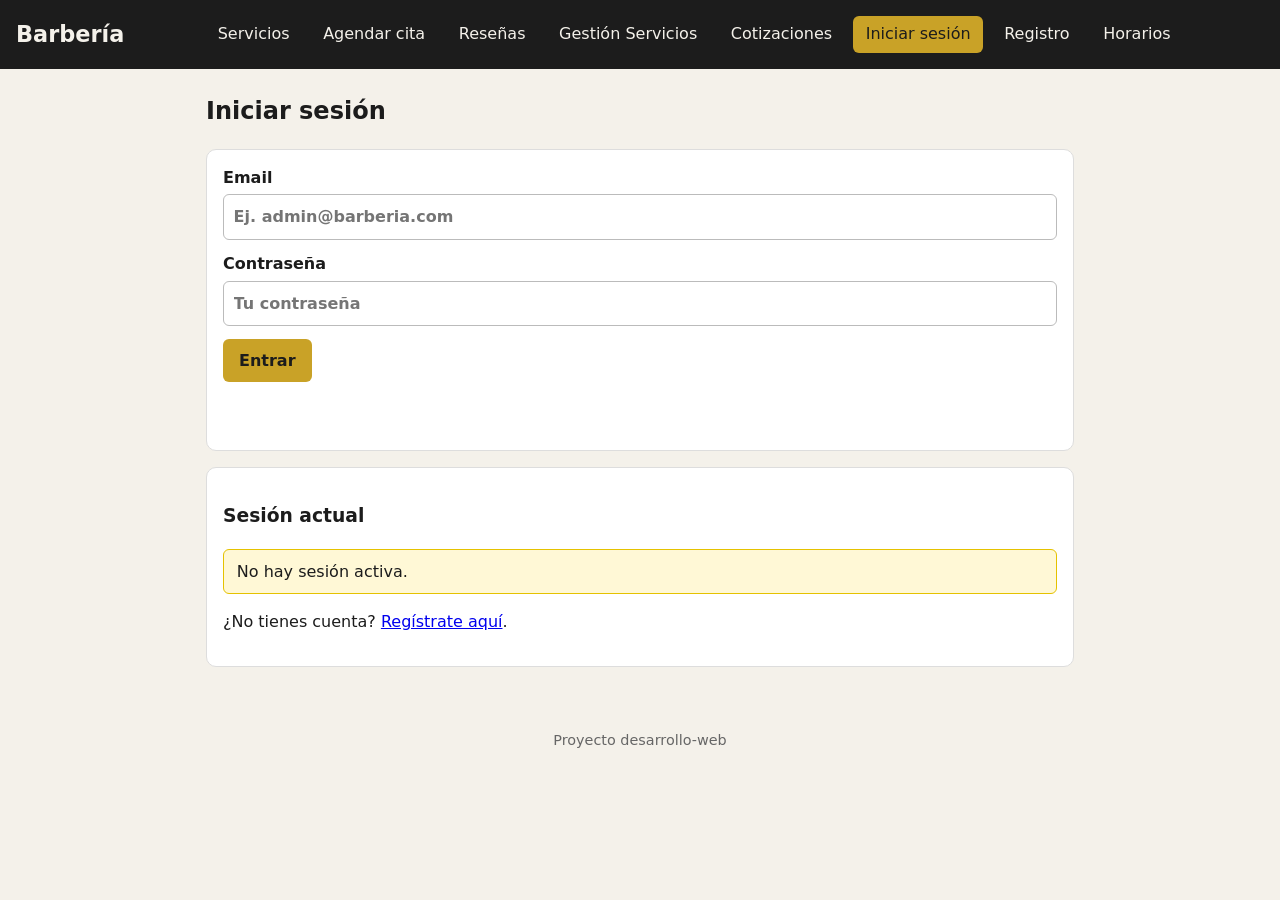
<file: frontend/usuarios.html>
<!DOCTYPE html>
<html lang="es">
<head>
  <meta charset="UTF-8">
  <meta name="viewport" content="width=device-width, initial-scale=1.0">
  <title>Barbería — Usuarios</title>
  <link rel="stylesheet" href="css/styles.css">
</head>
<body>
  <header class="topbar">
    <h1>Barbería</h1>
    <nav>
      <a href="index.html">Servicios</a>
      <a href="agendar.html">Agendar cita</a>
      <a href="resenas.html">Reseñas</a>
      <a href="servicios.html">Gestión Servicios</a>
      <a href="cotizaciones.html">Cotizaciones</a>
      <a href="login.html" id="nav-login">Iniciar sesión</a>
      <a href="registro.html" id="nav-registro">Registro</a>
      <a href="usuarios.html" id="nav-usuarios" class="activo">Usuarios</a>
      <a href="horarios.html" id="nav-horarios">Horarios</a>
    </nav>
    <span id="sesion-info" class="sesion"></span>
    <button type="button" class="btn btn-secundario" id="btn-cerrar-sesion" style="display: none;">Cerrar sesión</button>
  </header>

  <main>
    <h2>Usuarios</h2>

    <section class="card">
      <h3>Tabla de usuarios</h3>
      <form id="form-filtro-usuarios" class="form-inline">
        <label>
          Rol
          <select id="filtro-rol">
            <option value="">Todos</option>
            <option value="CLIENTE">Cliente</option>
            <option value="BARBERO">Barbero</option>
            <option value="ADMIN">Administrador</option>
          </select>
        </label>
        <label>
          <input type="checkbox" id="mostrar-inactivos">
          Mostrar inactivos
        </label>
        <button type="submit" class="btn">Buscar</button>
      </form>
      <p id="mensaje-usuarios" class="mensaje" aria-live="polite"></p>
      <div class="tabla-scroll">
        <table class="tabla">
          <thead>
            <tr><th>ID</th><th>Nombre</th><th>Email</th><th>Teléfono</th><th>Rol</th><th>Estado</th><th>Acciones</th></tr>
          </thead>
          <tbody id="cuerpo-usuarios" aria-live="polite">
            <tr><td colspan="7">Cargando usuarios…</td></tr>
          </tbody>
        </table>
      </div>
    </section>

    <section class="card" id="seccion-editar-usuario" style="display: none;">
      <h3>Editar usuario</h3>
      <form id="form-editar-usuario" class="form">
        <input type="hidden" id="editar-usuario-id">
        <label>
          Nombre
          <input type="text" id="editar-usuario-nombre" required>
        </label>
        <label>
          Email
          <input type="email" id="editar-usuario-email" required>
        </label>
        <label>
          Teléfono
          <input type="tel" id="editar-usuario-telefono">
        </label>
        <label>
          <input type="password" id="editar-usuario-password" minlength="6" placeholder="Vacío = no se cambia (mínimo 6 si la cambias)">
        </label>
        <button type="submit" class="btn">Guardar cambios</button>
        <button type="button" class="btn btn-secundario" id="btn-cancelar-editar-usuario">Cancelar</button>
        <p id="mensaje-editar-usuario" class="mensaje" aria-live="polite"></p>
      </form>
    </section>
  </main>

  <footer>
    <p>Proyecto desarrollo-web</p>
  </footer>

  <script src="js/app.js"></script>
  <script src="js/usuarios.js"></script>
  <script>

    if (exigirAdmin()) {
      pintarSesion();
      document.getElementById('form-filtro-usuarios').addEventListener('submit', function (e) {
        e.preventDefault();
        cargarUsuarios();
      });
      document.getElementById('form-editar-usuario').addEventListener('submit', guardarEdicionUsuario);
      document.getElementById('btn-cancelar-editar-usuario').addEventListener('click', function () {
        document.getElementById('seccion-editar-usuario').style.display = 'none';
      });
      cargarUsuarios();
    }
  </script>
</body>
</html>
</file>
<file: frontend/css/styles.css>
* { box-sizing: border-box; }

body {
  margin: 0;
  font-family: system-ui, -apple-system, "Segoe UI", sans-serif;
  background: #f4f1ea;
  color: #1c1c1c;
  line-height: 1.5;
}

.topbar {
  background: #1c1c1c;
  color: #f4f1ea;
  padding: 1rem;
  display: flex;
  flex-wrap: wrap;
  gap: 1rem;
  align-items: center;
  justify-content: space-between;
}

.topbar h1 { margin: 0; font-size: 1.4rem; }

.topbar nav { display: flex; gap: 0.5rem; flex-wrap: wrap; }

.topbar nav a {
  color: #f4f1ea;
  text-decoration: none;
  padding: 0.4rem 0.8rem;
  border-radius: 6px;
}

.topbar nav a.activo,
.topbar nav a:hover { background: #c9a227; color: #1c1c1c; }

.sesion { font-size: 0.9rem; color: #e8d98a; }

main {
  max-width: 900px;
  margin: 0 auto;
  padding: 1rem;
}

h2 { margin-top: 0.5rem; }

.card {
  background: #fff;
  border: 1px solid #ddd;
  border-radius: 10px;
  padding: 1rem;
  margin: 1rem 0;
}

.grid {
  display: grid;
  grid-template-columns: repeat(auto-fit, minmax(220px, 1fr));
  gap: 1rem;
}

.servicio { background: #fff; border: 1px solid #ddd; border-radius: 10px; padding: 1rem; }
.servicio h3 { margin: 0 0 0.3rem; }
.servicio .precio { font-weight: bold; color: #8a6d00; }

.form label { display: block; margin-bottom: 0.8rem; font-weight: 600; }

.form input,
.form select,
.form textarea {
  display: block;
  width: 100%;
  margin-top: 0.3rem;
  padding: 0.6rem;
  border: 1px solid #bbb;
  border-radius: 6px;
  font: inherit;
}

.form-inline { display: flex; gap: 0.6rem; flex-wrap: wrap; align-items: flex-end; }
.form-inline label { font-weight: 600; }
.form-inline input { padding: 0.6rem; border: 1px solid #bbb; border-radius: 6px; font: inherit; }

.btn {
  display: inline-block;
  background: #c9a227;
  color: #1c1c1c;
  border: none;
  border-radius: 6px;
  padding: 0.6rem 1rem;
  font: inherit;
  font-weight: 700;
  cursor: pointer;
  text-decoration: none;
}

.btn:hover { filter: brightness(0.92); }

.btn-secundario { background: #e0dccf; }

.nota {
  background: #fff8d6;
  border: 1px solid #e5c200;
  border-radius: 6px;
  padding: 0.6rem 0.8rem;
}

/* E4: mensajes de error y confirmación con caja, no solo texto de color. */
.mensaje { font-weight: 600; min-height: 1.2em; padding: 0.2rem 0.4rem; border-radius: 6px; }
.mensaje.error { color: #a10000; background: #fde8e8; }
.mensaje.exito { color: #0a6b2d; background: #e6f4ea; }

/* E4: tablas (servicios, cortes, reseñas). */
.tabla-scroll { overflow-x: auto; }

.tabla {
  width: 100%;
  border-collapse: collapse;
  margin: 0.5rem 0;
}

.tabla th,
.tabla td {
  border: 1px solid #ddd;
  padding: 0.5rem 0.7rem;
  text-align: left;
  vertical-align: top;
}

.tabla thead th { background: #1c1c1c; color: #f4f1ea; }
.tabla tbody tr:nth-child(even) { background: #faf8f2; }

.tabla .estrellas { color: #c9a227; letter-spacing: 0.1rem; }

.lista-resenas { list-style: none; padding: 0; }
.lista-resenas li {
  border-top: 1px solid #eee;
  padding: 0.7rem 0;
}
.lista-resenas .estrellas { color: #c9a227; letter-spacing: 0.1rem; }
.lista-resenas small { color: #666; }

.btn-pequeno { padding: 0.35rem 0.7rem; font-size: 0.9rem; }
.btn-peligro { background: #a10000; color: #fff; }
.acciones { margin-top: 0.5rem; display: flex; gap: 0.5rem; flex-wrap: wrap; }
.resumen { font-weight: 700; color: #8a6d00; }
.resumen .estrellas { color: #c9a227; letter-spacing: 0.1rem; }

footer { text-align: center; color: #666; padding: 1rem; font-size: 0.9rem; }

@media (max-width: 600px) {
  .topbar { flex-direction: column; align-items: flex-start; }
  main { padding: 0.7rem; }
}
</file>
